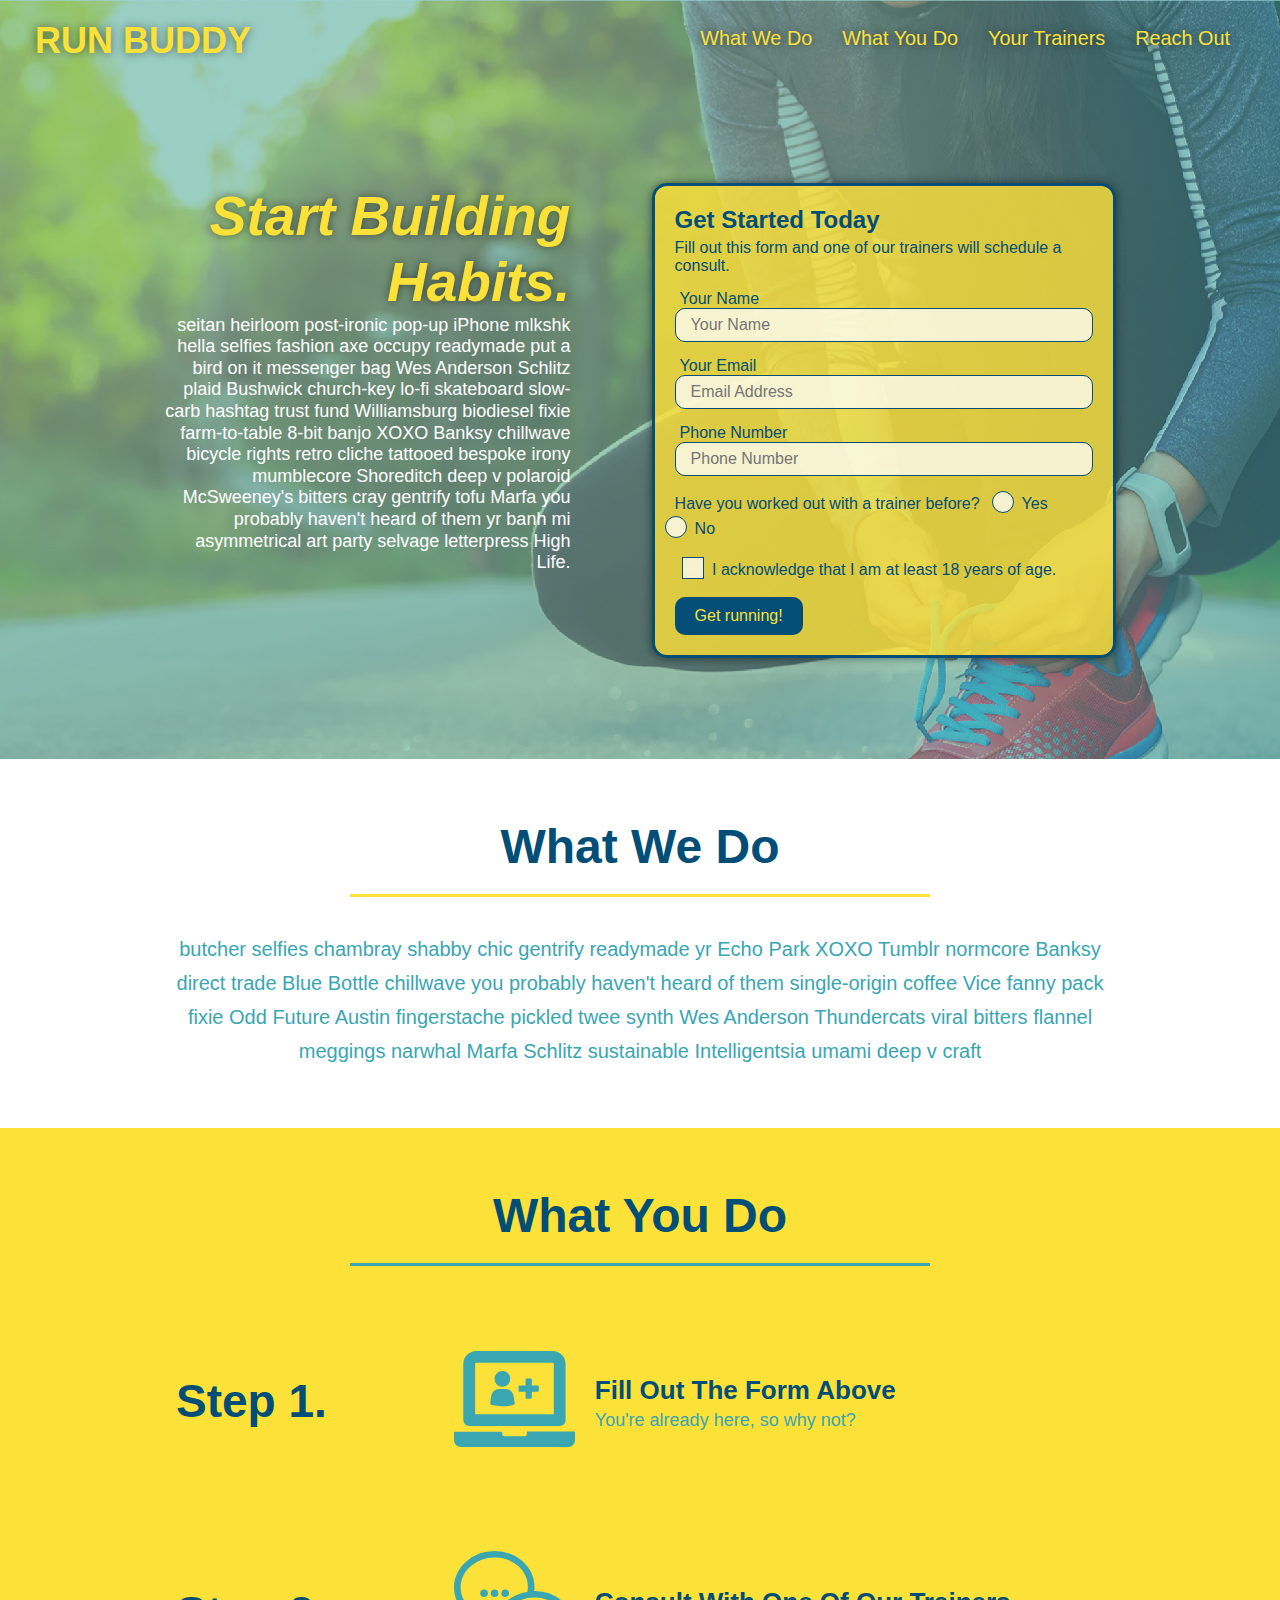
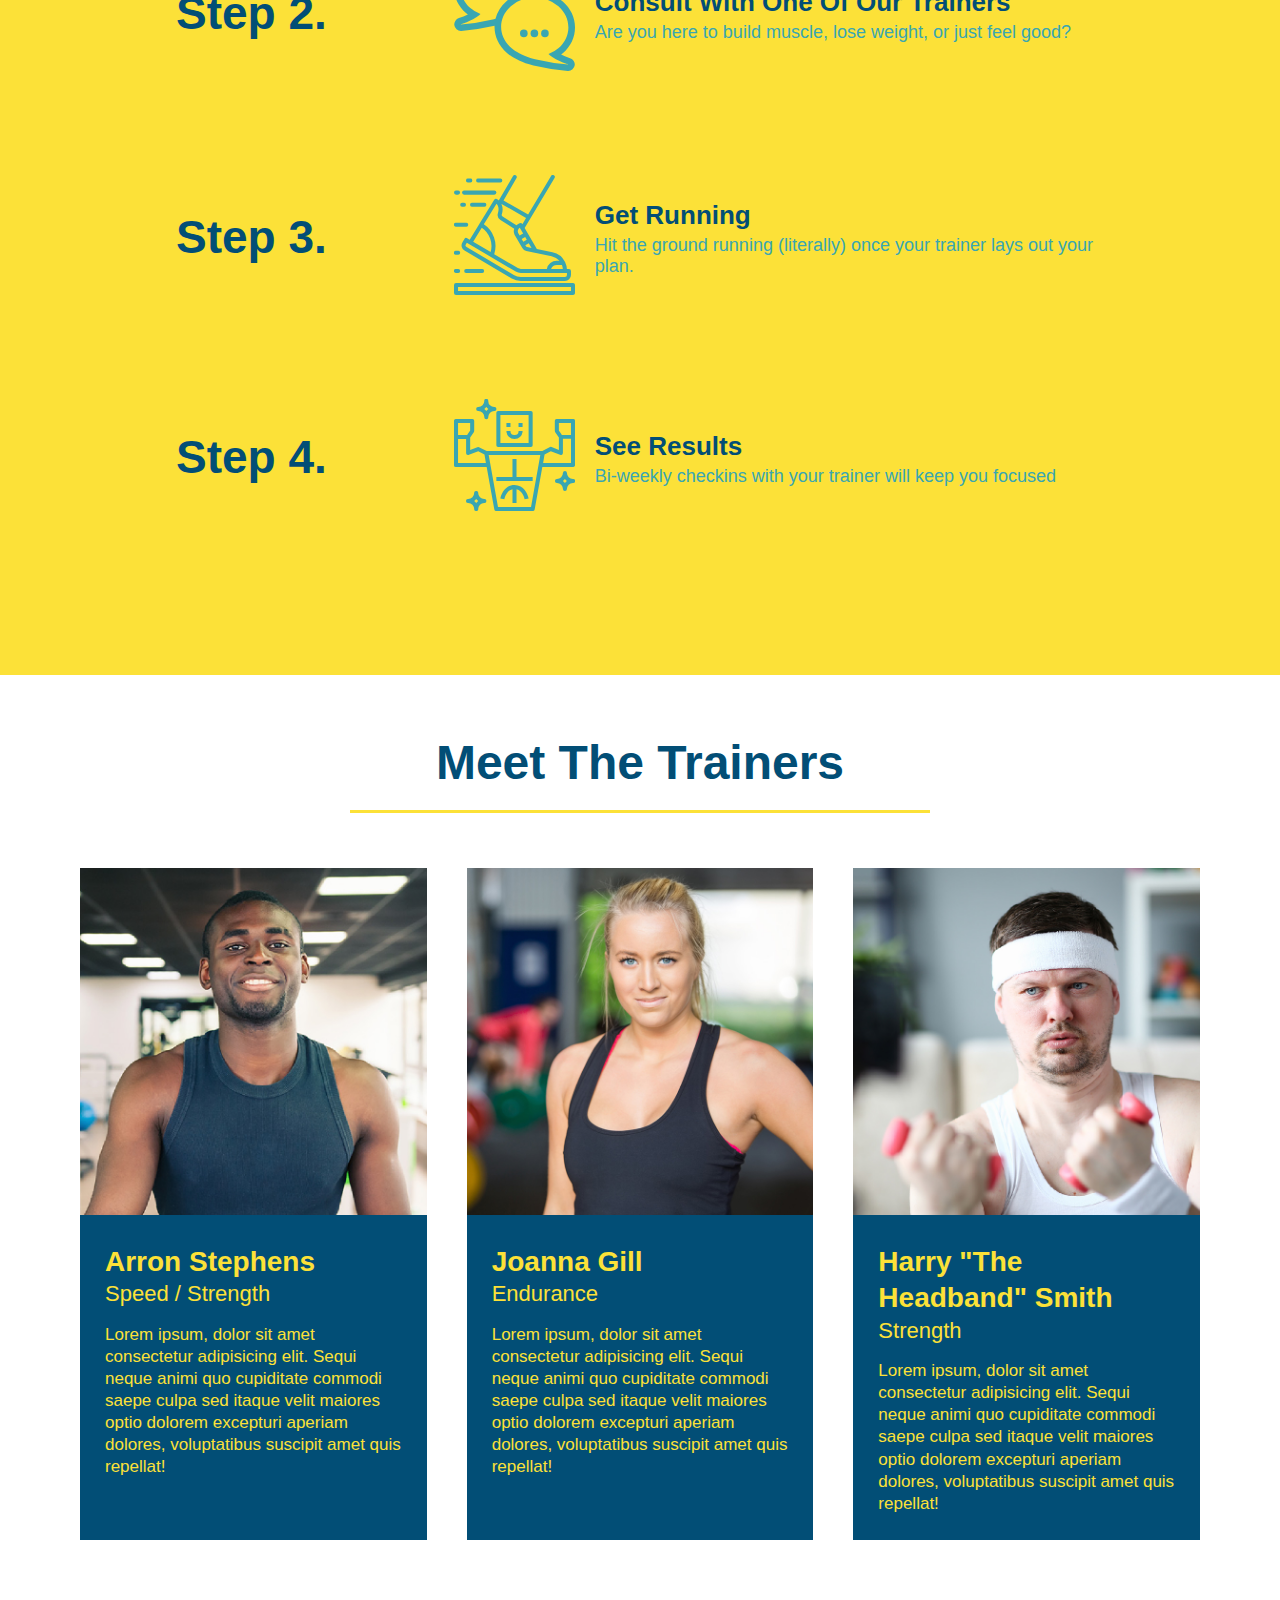
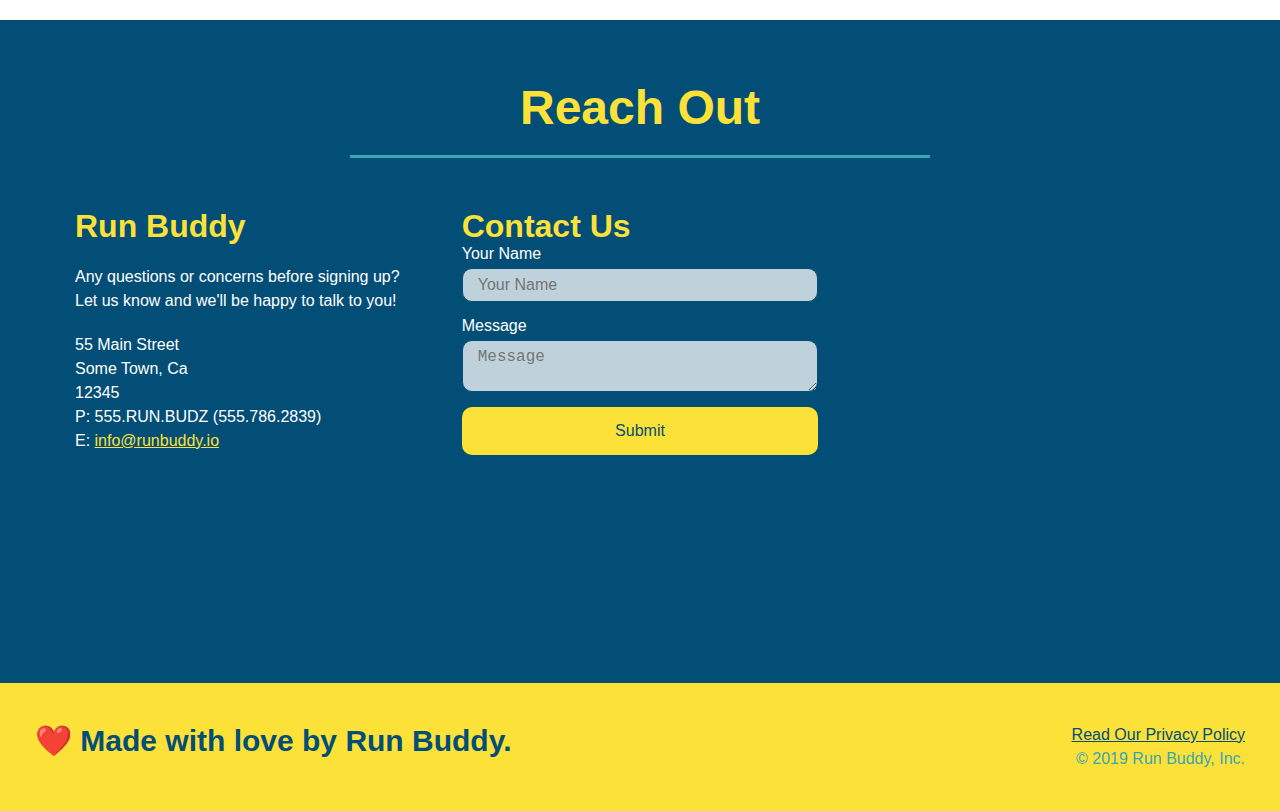
<file: index.html>
<!DOCTYPE html>
<html lang="en">
  <head>
    <meta charset="UTF-8" />
    <meta name="viewport" content="width=device-width, initial-scale=1.0" />
    <link rel="stylesheet" href="./assets/css/style.css">
    <title>Run Buddy</title>
  </head>
  <body>
    <!-- navigation tags - block level element -->
    <header>
      <h1>
        <a href="/">RUN BUDDY</a>
      </h1>
      <nav>
        <ul>
          <li>
            <a href="#what-we-do">What We Do</a>
          </li>
          <li>
            <a href="#what-you-do">What You Do</a>
          </li>
          <li>
            <a href="#your-trainers">Your Trainers</a>
          </li>
          <li>
            <a href="#reach-out">Reach Out</a>
          </li>
        </ul>
      </nav>
    </header>
    <!-- end navigation -->

    <!-- hero/jumbotron -->
    <section class="hero">
      <div class="hero-cta">
        <h2>Start Building Habits.</h2>
        <p>
          seitan heirloom post-ironic pop-up iPhone mlkshk hella selfies fashion axe occupy readymade put a bird on it
          messenger bag Wes Anderson Schlitz plaid Bushwick church-key lo-fi skateboard slow-carb hashtag trust fund
          Williamsburg biodiesel fixie farm-to-table 8-bit banjo XOXO Banksy chillwave bicycle rights retro cliche
          tattooed bespoke irony mumblecore Shoreditch deep v polaroid McSweeney's bitters cray gentrify tofu Marfa you
          probably haven't heard of them yr banh mi asymmetrical art party selvage letterpress High Life.
        </p>
      </div>

      <div class="hero-form">
        <h3>Get Started Today</h3>
        <p>Fill out this form and one of our trainers will schedule a consult.</p>
        <form>
          <label for="name">Your Name</label>
          <input type="text" placeholder="Your Name" id="name" name="name" class="form-input" />
          <label for="email">Your Email</label>
          <input type="email" placeholder="Email Address" id="email" name="email" class="form-input" />
          <label for="phone">Phone Number</label>
          <input type="tel" placeholder="Phone Number" name="phone" id="phone" class="form-input" />
          <p>
            Have you worked out with a trainer before?
            <span class="radio-wrapper">
              <input type="radio" name="trainer-confirm" id="trainer-yes" />
              <label for="trainer-yes">Yes</label>
            </span>
            <span class="radio-wrapper">
              <input type="radio" name="trainer-confirm" id="trainer-no" />
              <label for="trainer-no">No</label>
            </span>
          </p>
          <p>
            <span class="checkbox-wrapper">
              <input type="checkbox" name="checkpoint1" id="checkbox" />
              <label for="checkbox">I acknowledge that I am at least 18 years of age.</label>
            </span>
          </p>
          <button type="submit">
            Get running!
          </button>
        </form>
      </div>
    </section>
    <!-- end header -->

    <!-- "what we do" start - <section> -->
    <section id="what-we-do" class="intro">
      <div class="flex-row">
        <h2 class="section-title primary-border">
          What We Do
        </h2>
      </div>
      <div class="flex-row">
        <p>
          butcher selfies chambray shabby chic gentrify readymade yr Echo Park XOXO Tumblr normcore Banksy direct trade  Blue Bottle chillwave you probably haven't heard of them single-origin coffee Vice fanny pack fixie Odd Future Austin fingerstache pickled twee synth Wes Anderson Thundercats viral bitters flannel meggings narwhal Marfa Schlitz sustainable Intelligentsia umami deep v craft
        </p>
      </div>
    </section>
    <!-- end "what we do" -->

    <!-- "what you do" start -->
    <section id="what-you-do" class="steps">
      <div class="flex-row">
        <h2 class="section-title secondary-border">
          What You Do
        </h2> 
      </div>
      <div class="step">
        <h3>Step 1.</h3>
        <div class="step-info">
          <div class="step-img">
            <img src="./assets/images/step-1.svg" alt="" />
          </div>
          <div class="step-text">
            <h4>Fill Out The Form Above</h4>
            <p>You're already here, so why not?</p>
          </div>
        </div>
      </div>
      <div class="step">
        <h3>Step 2.</h3>
        <div class="step-info">
          <div class="step-img">
            <img src="./assets/images/step-2.svg" alt="" />
          </div>
          <div class="step-text">
            <h4>Consult With One Of Our Trainers</h4>
            <p>Are you here to build muscle, lose weight, or just feel good?</p>
          </div>
        </div>
      </div>
      <div class="step">
        <h3>Step 3.</h3>
        <div class="step-info">
          <div class="step-img">
            <img src="./assets/images/step-3.svg" alt="" />
          </div>
          <div class="step-text">
            <h4>Get Running</h4>
            <p>Hit the ground running (literally) once your trainer lays out your plan.</p>
          </div>
        </div>
      </div>
      <div class="step">
        <h3>Step 4.</h3>
        <div class="step-info">
          <div class="step-img">
            <img src="./assets/images/step-4.svg" alt="" />
          </div>
          <div class="step-text">
            <h4>See Results</h4>
            <p>Bi-weekly checkins with your trainer will keep you focused</p>
          </div>
        </div>
      </div>
    </section>
    <!-- "what you do" end -->

    <!-- "meet the trainers" start -->
    <section id="your-trainers">
      <div class="flex-row">
        <h2 class="section-title primary-border">
          Meet The Trainers
        </h2>
      </div>

      <div class="trainers">
        <article class="trainer">
          <img src="./assets/images/trainer-1.jpg" alt="Arron Stephens in his workout clothes, ready to pump iron" />
          <div class="trainer-bio">
            <h3 class="trainer-name">Arron Stephens</h3>
            <h4 class="trainer-role">Speed / Strength</h4>
            <p>Lorem ipsum, dolor sit amet consectetur adipisicing elit. Sequi neque animi quo cupiditate commodi saepe culpa sed itaque velit maiores optio dolorem excepturi aperiam dolores, voluptatibus suscipit amet quis repellat!</p>
          </div>
        </article>

        <article class="trainer">
          <img src="./assets/images/trainer-2.jpg" alt="Joanna Gill cooling off after a work out" />
          <div class="trainer-bio">
            <h3 class="trainer-name">Joanna Gill</h3>
            <h4 class="trainer-role">Endurance</h4>
            <p>Lorem ipsum, dolor sit amet consectetur adipisicing elit. Sequi neque animi quo cupiditate commodi saepe culpa sed itaque velit maiores optio dolorem excepturi aperiam dolores, voluptatibus suscipit amet quis repellat!</p>
            </div>
          </article>

        <article class="trainer">
          <img src="./assets/images/trainer-3.jpg" alt="Harry Smith wearing a headband and lifting comically small pink weights" />
          <div class="trainer-bio">
            <h3 class="trainer-name">Harry "The Headband" Smith</h3>
            <h4 class="trainer-role">Strength</h4>
            <p>Lorem ipsum, dolor sit amet consectetur adipisicing elit. Sequi neque animi quo cupiditate commodi saepe culpa sed itaque velit maiores optio dolorem excepturi aperiam dolores, voluptatibus suscipit amet quis repellat!</p>
          </div>
        </article>
      </div>
    </section>
    <!-- "meet the trainers" end -->

    <!-- "reach out" start -->
    <section id="reach-out" class="contact">
      <div class="flex-row">
        <h2 class="section-title secondary-border">
          Reach Out
        </h2>
      </div>

      <div class="contact-info">
        <div>
          <h3>Run Buddy</h3>
          <p>
            Any questions or concerns before signing up? 
            <br/>
            Let us know and we'll be happy to talk to you!
          </p>

          <address>
            55 Main Street <br/>
            Some Town, Ca <br/>
            12345<br/>
            P: 555.RUN.BUDZ (555.786.2839)<br/>
            E: <a href="mailto:info@runbuddy.io">info@runbuddy.io</a>
          </address>
          
        </div>

        <div class="contact-form">
          <h3>Contact Us</h3>
          <form>
            <label for="contact-name">Your Name</label>
            <input type="text" id="contact-name" placeholder="Your Name" />
        
            <label for="contact-message">Message</label>
            <textarea id="contact-message" placeholder="Message"></textarea>
        
            <button type="submit">Submit</button>
          </form>
        </div>
        
        <iframe
          src="https://www.google.com/maps/embed?pb=!1m14!1m12!1m3!1d12182.30520634488!2d-74.0652613!3d40.2407219!2m3!1f0!2f0!3f0!3m2!1i1024!2i768!4f13.1!5e0!3m2!1sen!2sus!4v1561060983193!5m2!1sen!2sus"
          frameborder="0" style="border:0" allowfullscreen>
        </iframe>
      </div>
    </section>
    <!-- "reach out" end -->

    <!-- footer -->
    <footer>
      <h2>❤️ Made with love by Run Buddy.</h2>
      <div>
        <a href="./privacy-policy.html">Read Our Privacy Policy</a><br/>
        &copy; 2019 Run Buddy, Inc.
      </div>
    </footer>
    <!-- footer end -->
  </body>
</html>
</file>
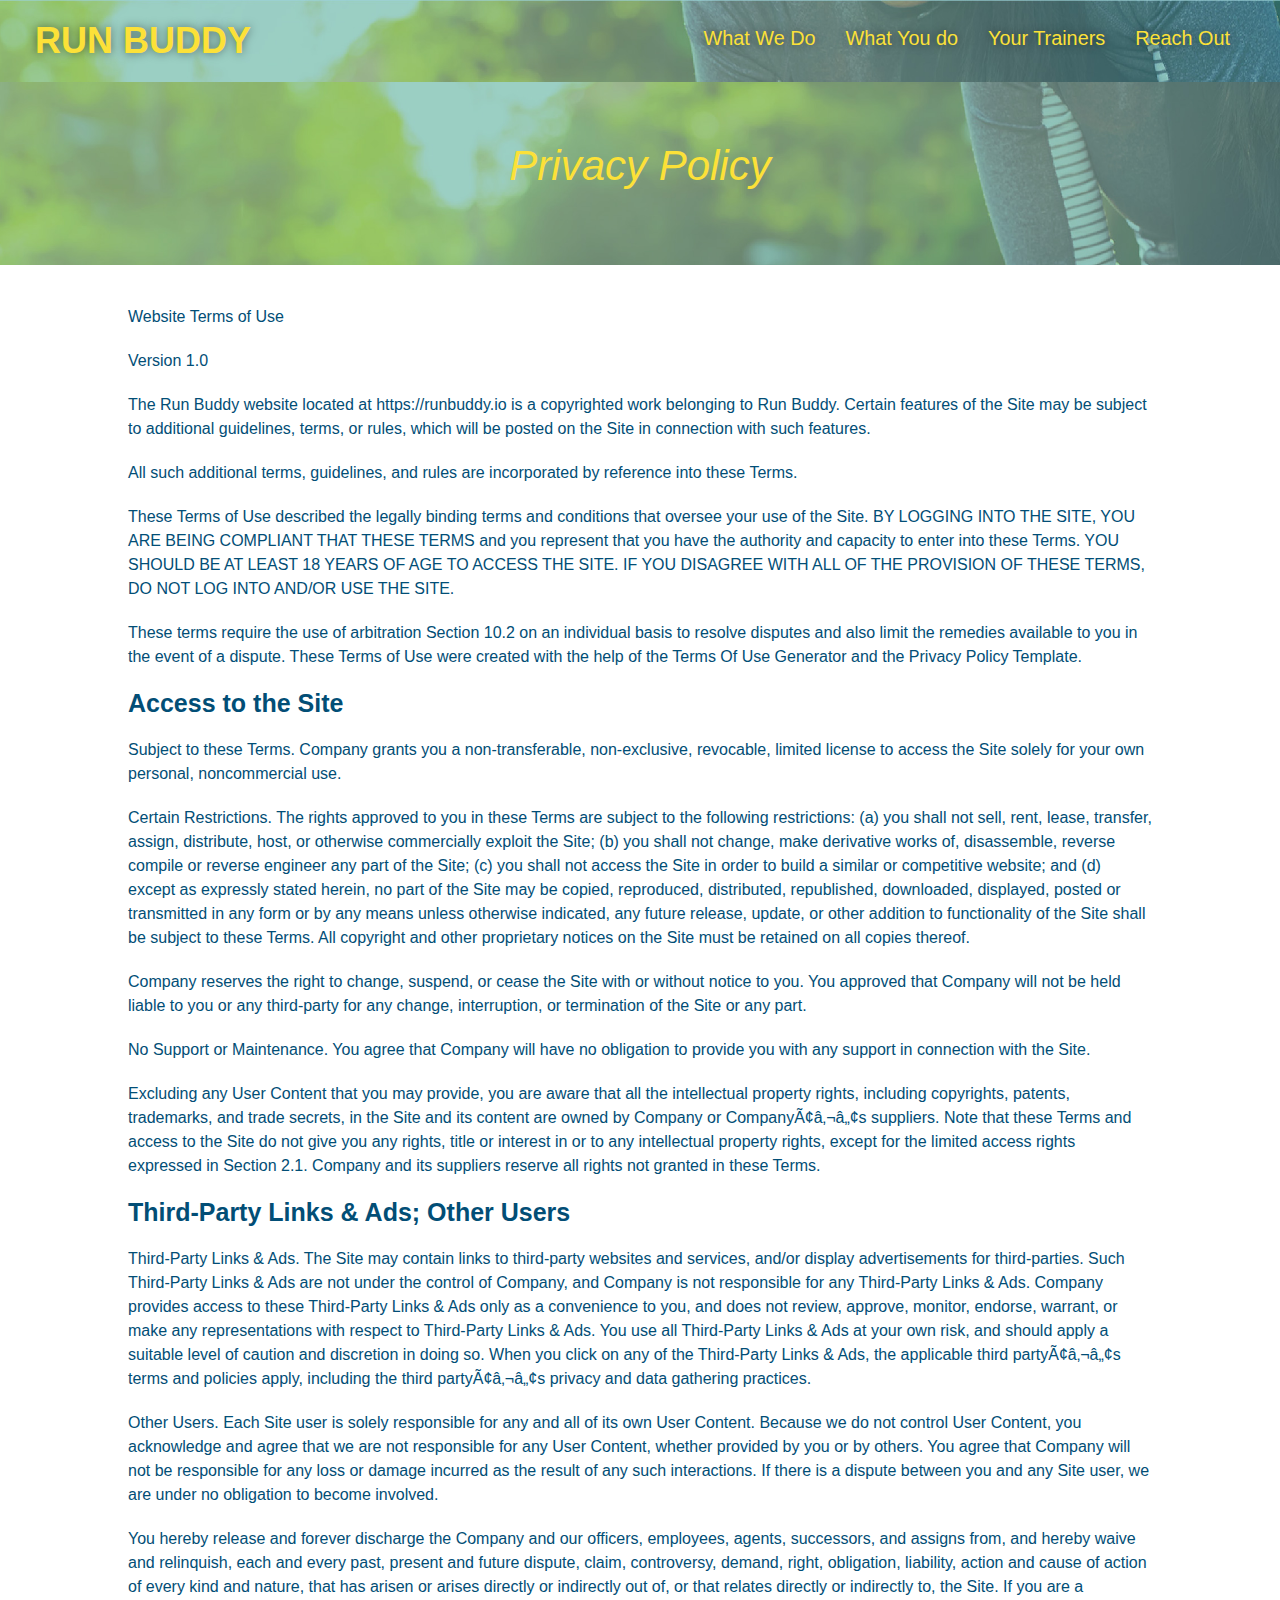
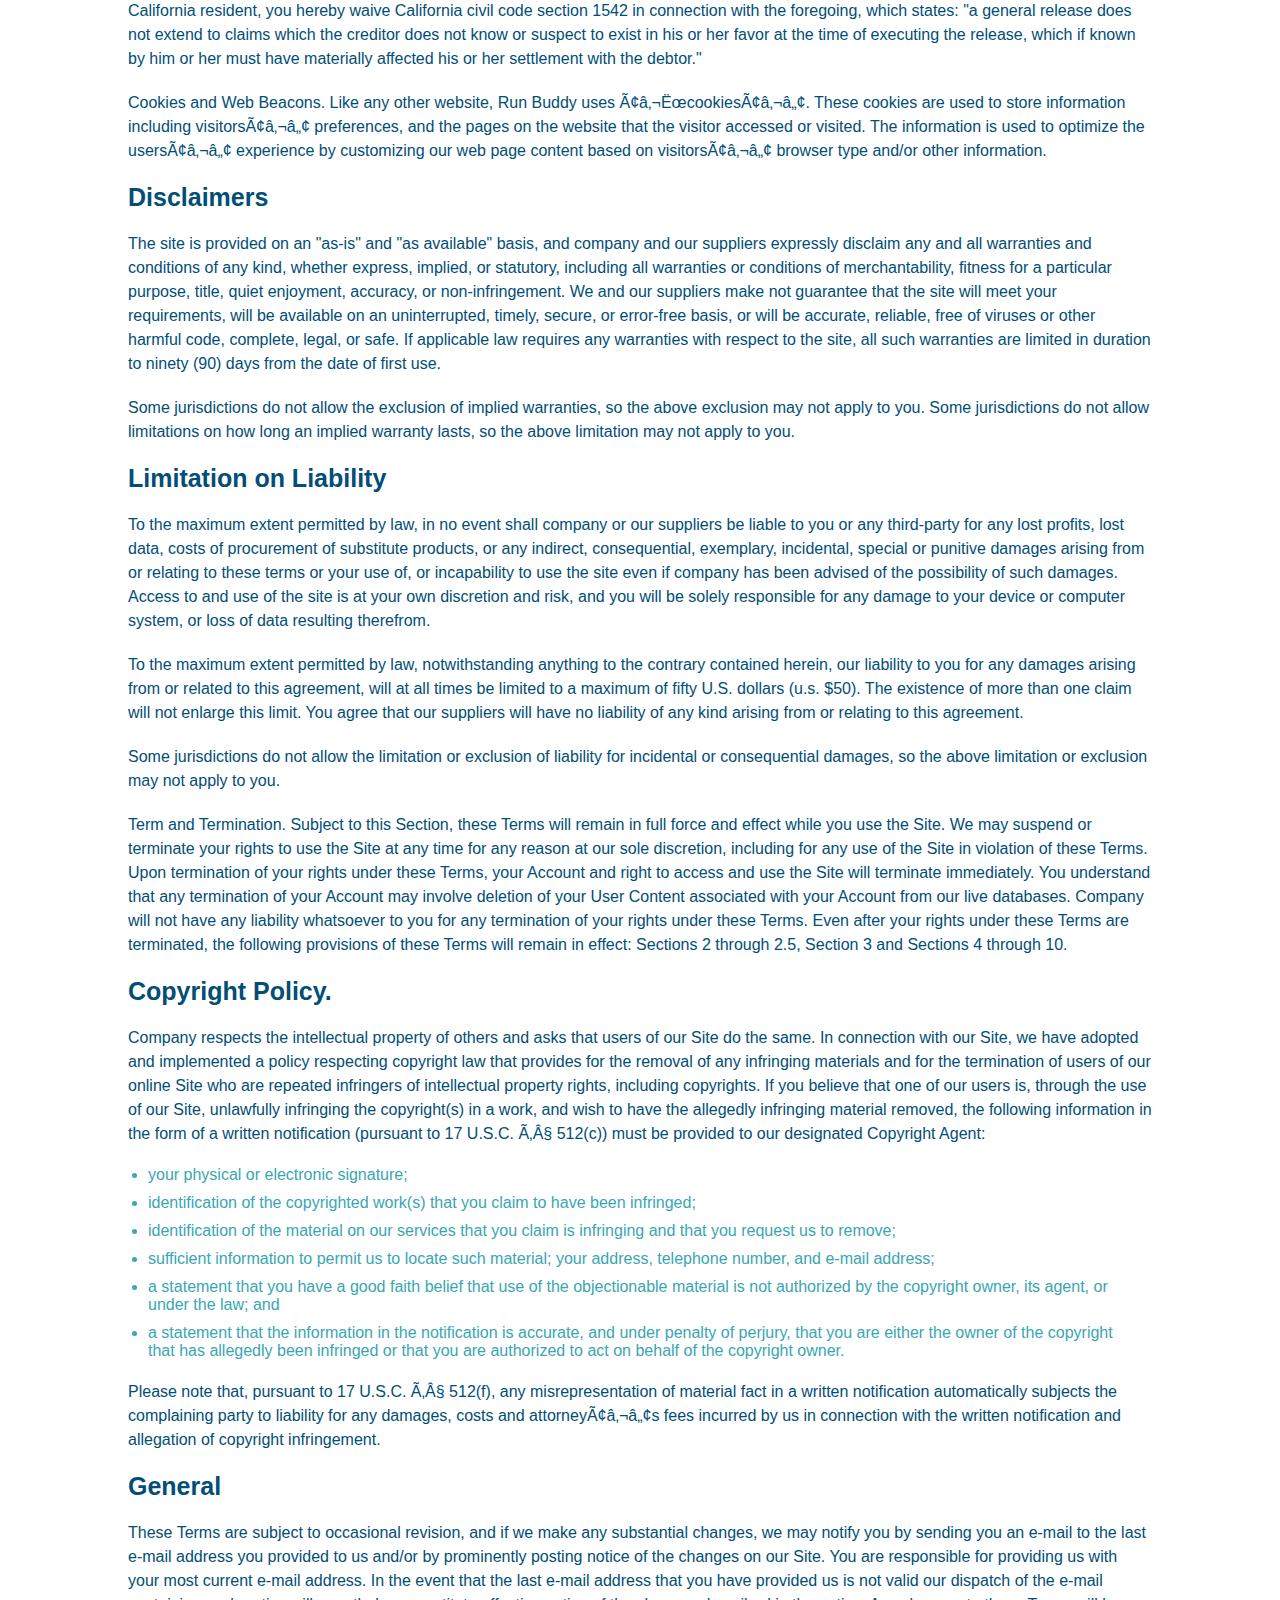
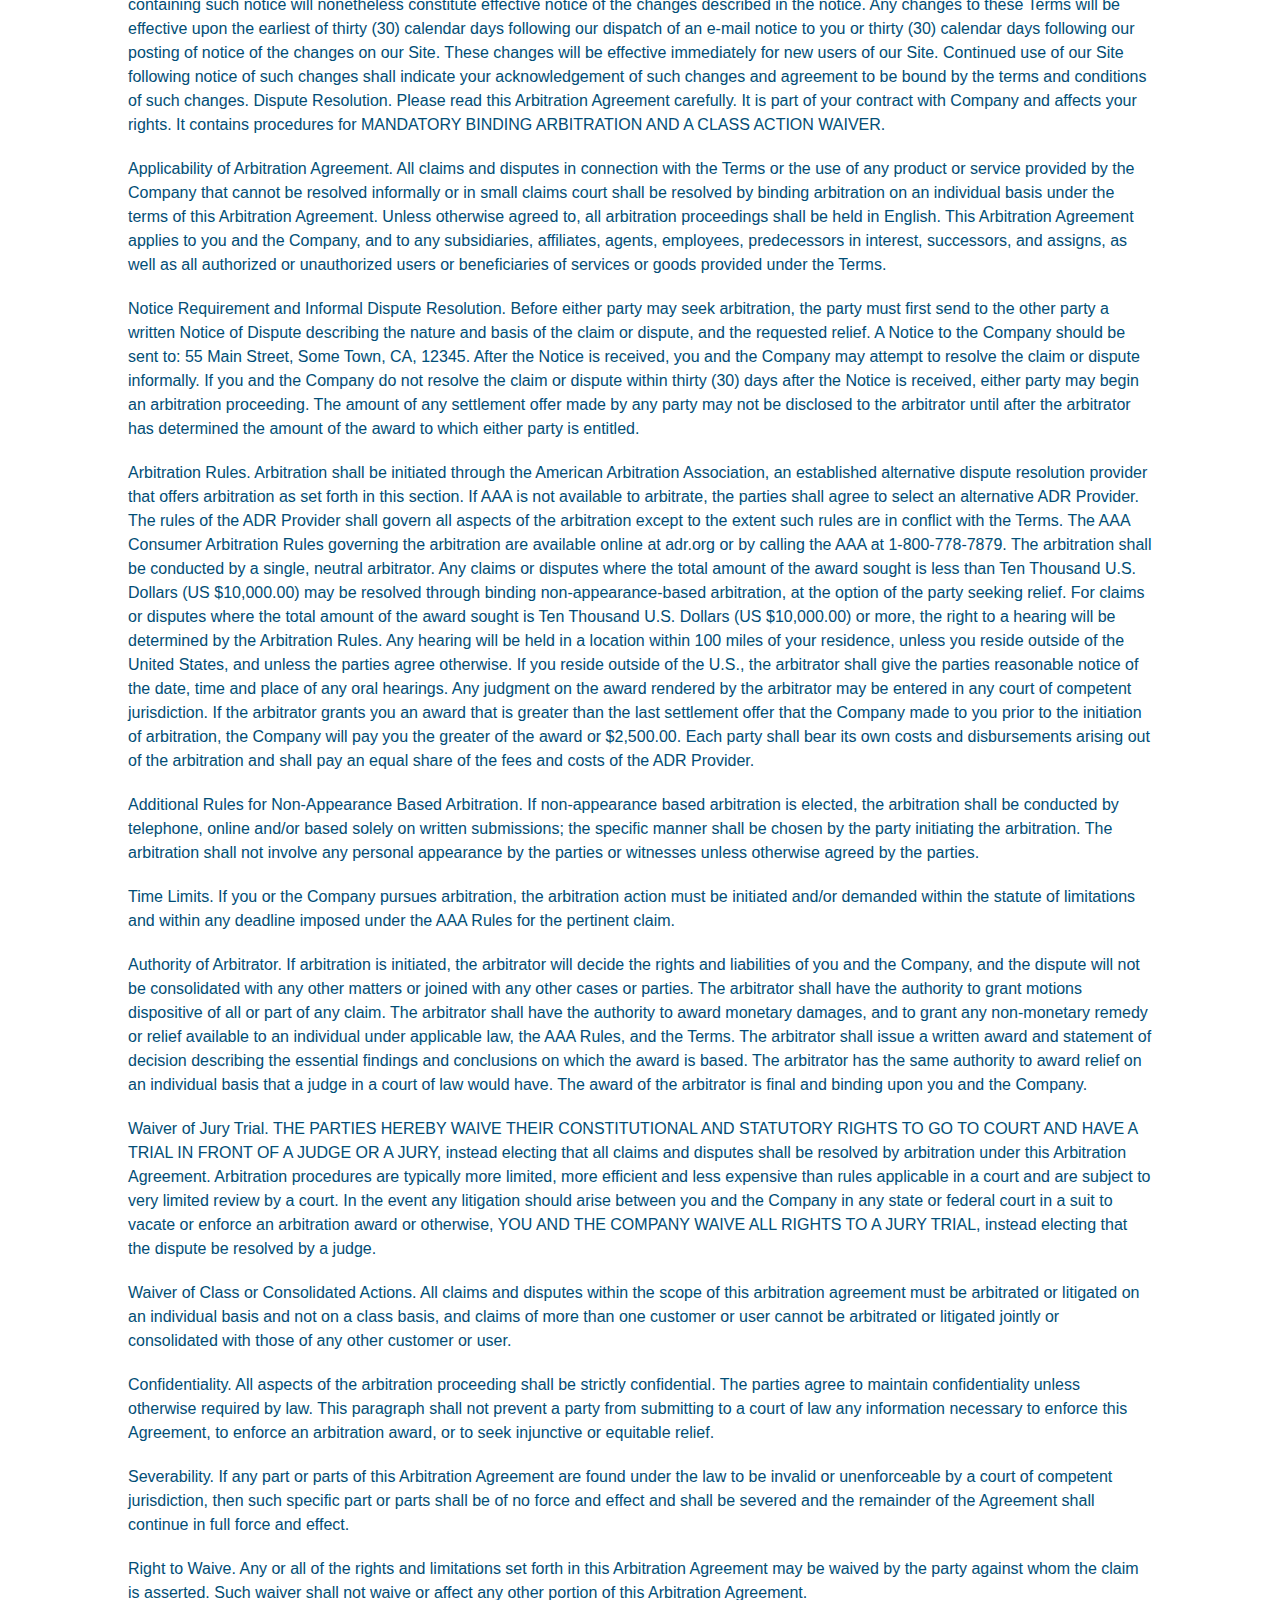
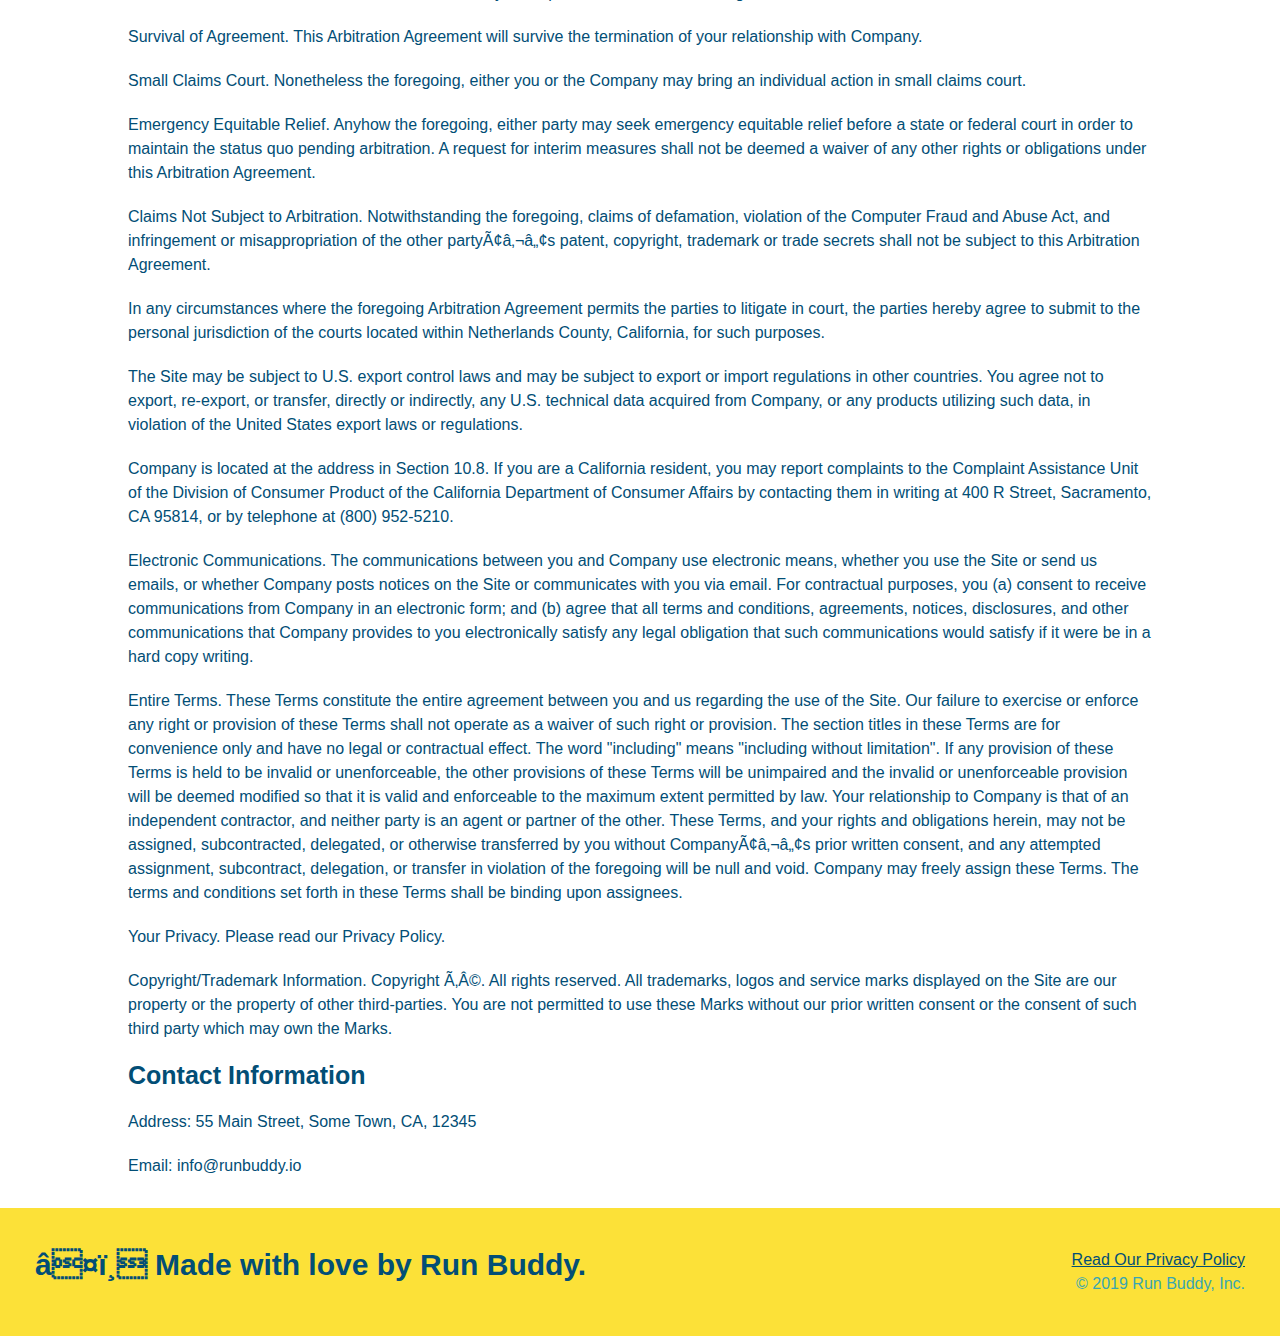
<file: privacy-policy.html>
<!DOCTYPE html>
<html lang="en">
    <head>
        <meta charset=":UTF-8" />
        <title>Privacy Policy - Run Buddy</title>
        <link rel="stylesheet" href="./assets/css/style.css" />
        <link rel="stylesheet" href="./assets/css/secondary-styles.css">
        <meta name="viewport" content="width=device-width, initial-scale=1.0" />
    </head>
    <body>
        <header>
            <h1>
                <a href="/">RUN BUDDY</a>
            </h1>
            <nav>
              <!-- Unordered list element -->
              <ul>
                  <!-- List item element -->
                  <li>
                      <!-- Anchor element -->
                      <a href="./index.html#what-we-do">What We Do</a>
                  </li>
                  <li>
                      <a href="./index.html#what-you-do">What You do</a>
                  </li>
                  <li>
                      <a href="./index.html#your-trainers">Your Trainers</a>
                  </li>
                  <li>
                      <a href="./index.html#reach-out">Reach Out</a>
                  </li>
              </ul>
            </nav>
        </header>
        <section class="hero">
            <h2 class="page-title">
                Privacy Policy
            </h2>
        </section>
        <article class="secondary-content">
            
            <p>
                Website Terms of Use
            </p>

            <p>
                Version 1.0
            </p>

            <p>
                The Run Buddy website located at https://runbuddy.io is a copyrighted work belonging to Run Buddy. Certain
                features of the Site may be subject to additional guidelines, terms, or rules, which will be posted on the Site
                in connection with such features.
            </p>

            <p>
                All such additional terms, guidelines, and rules are incorporated by reference into these Terms.
            </p>

            <p>
                These Terms of Use described the legally binding terms and conditions that oversee your use of the Site. BY
                LOGGING INTO THE SITE, YOU ARE BEING COMPLIANT THAT THESE TERMS and you represent that you have the authority
                and capacity to enter into these Terms. YOU SHOULD BE AT LEAST 18 YEARS OF AGE TO ACCESS THE SITE. IF YOU
                DISAGREE WITH ALL OF THE PROVISION OF THESE TERMS, DO NOT LOG INTO AND/OR USE THE SITE.
            </p>

            <p>
                These terms require the use of arbitration Section 10.2 on an individual basis to resolve disputes and also
                limit the remedies available to you in the event of a dispute. These Terms of Use were created with the help of
                the Terms Of Use Generator and the Privacy Policy Template.
            </p>

            <h3>
                Access to the Site
            </h3>

            <p>
                Subject to these Terms. Company grants you a non-transferable, non-exclusive, revocable, limited license to
                access the Site solely for your own personal, noncommercial use.
            </p>

            <p>
                Certain Restrictions. The rights approved to you in these Terms are subject to the following restrictions: (a)
                you shall not sell, rent, lease, transfer, assign, distribute, host, or otherwise commercially exploit the Site;
                (b) you shall not change, make derivative works of, disassemble, reverse compile or reverse engineer any part of
                the Site; (c) you shall not access the Site in order to build a similar or competitive website; and (d) except
                as expressly stated herein, no part of the Site may be copied, reproduced, distributed, republished, downloaded,
                displayed, posted or transmitted in any form or by any means unless otherwise indicated, any future release,
                update, or other addition to functionality of the Site shall be subject to these Terms. All copyright and other
                proprietary notices on the Site must be retained on all copies thereof.
            </p>

            <p>
                Company reserves the right to change, suspend, or cease the Site with or without notice to you. You approved
                that Company will not be held liable to you or any third-party for any change, interruption, or termination of
                the Site or any part.
            </p>

            <p>
                No Support or Maintenance. You agree that Company will have no obligation to provide you with any support in
                connection with the Site.
            </p>

            <p>
                Excluding any User Content that you may provide, you are aware that all the intellectual property rights,
                including copyrights, patents, trademarks, and trade secrets, in the Site and its content are owned by Company
                or Companyâ€™s suppliers. Note that these Terms and access to the Site do not give you any rights, title or
                interest in or to any intellectual property rights, except for the limited access rights expressed in Section
                2.1. Company and its suppliers reserve all rights not granted in these Terms.
            </p>

            <h3>
                Third-Party Links & Ads; Other Users
            </h3>

            <p>
                Third-Party Links & Ads. The Site may contain links to third-party websites and services, and/or display
                advertisements for third-parties. Such Third-Party Links & Ads are not under the control of Company, and Company
                is not responsible for any Third-Party Links & Ads. Company provides access to these Third-Party Links & Ads
                only as a convenience to you, and does not review, approve, monitor, endorse, warrant, or make any
                representations with respect to Third-Party Links & Ads. You use all Third-Party Links & Ads at your own risk,
                and should apply a suitable level of caution and discretion in doing so. When you click on any of the
                Third-Party Links & Ads, the applicable third partyâ€™s terms and policies apply, including the third partyâ€™s
                privacy and data gathering practices.
            </p>

            <p>
                Other Users. Each Site user is solely responsible for any and all of its own User Content. Because we do not
                control User Content, you acknowledge and agree that we are not responsible for any User Content, whether
                provided by you or by others. You agree that Company will not be responsible for any loss or damage incurred as
                the result of any such interactions. If there is a dispute between you and any Site user, we are under no
                obligation to become involved.
            </p>

            <p>
                You hereby release and forever discharge the Company and our officers, employees, agents, successors, and
                assigns from, and hereby waive and relinquish, each and every past, present and future dispute, claim,
                controversy, demand, right, obligation, liability, action and cause of action of every kind and nature, that has
                arisen or arises directly or indirectly out of, or that relates directly or indirectly to, the Site. If you are
                a California resident, you hereby waive California civil code section 1542 in connection with the foregoing,
                which states: "a general release does not extend to claims which the creditor does not know or suspect to exist
                in his or her favor at the time of executing the release, which if known by him or her must have materially
                affected his or her settlement with the debtor."
            </p>

            <p>
                Cookies and Web Beacons. Like any other website, Run Buddy uses â€˜cookiesâ€™. These cookies are used to store
                information including visitorsâ€™ preferences, and the pages on the website that the visitor accessed or visited.
                The information is used to optimize the usersâ€™ experience by customizing our web page content based on visitorsâ€™
                browser type and/or other information.
            </p>

            <h3>
                Disclaimers
            </h3>

            <p>
                The site is provided on an "as-is" and "as available" basis, and company and our suppliers expressly disclaim
                any and all warranties and conditions of any kind, whether express, implied, or statutory, including all
                warranties or conditions of merchantability, fitness for a particular purpose, title, quiet enjoyment, accuracy,
                or non-infringement. We and our suppliers make not guarantee that the site will meet your requirements, will be
                available on an uninterrupted, timely, secure, or error-free basis, or will be accurate, reliable, free of
                viruses or other harmful code, complete, legal, or safe. If applicable law requires any warranties with respect
                to the site, all such warranties are limited in duration to ninety (90) days from the date of first use.
            </p>

            <p>
                Some jurisdictions do not allow the exclusion of implied warranties, so the above exclusion may not apply to
                you. Some jurisdictions do not allow limitations on how long an implied warranty lasts, so the above limitation
                may not apply to you.
            </p>

            <h3>
                Limitation on Liability
            </h3>

            <p>
                To the maximum extent permitted by law, in no event shall company or our suppliers be liable to you or any
                third-party for any lost profits, lost data, costs of procurement of substitute products, or any indirect,
                consequential, exemplary, incidental, special or punitive damages arising from or relating to these terms or
                your use of, or incapability to use the site even if company has been advised of the possibility of such
                damages. Access to and use of the site is at your own discretion and risk, and you will be solely responsible
                for any damage to your device or computer system, or loss of data resulting therefrom.
            </p>

            <p>
                To the maximum extent permitted by law, notwithstanding anything to the contrary contained herein, our liability
                to you for any damages arising from or related to this agreement, will at all times be limited to a maximum of
                fifty U.S. dollars (u.s. $50). The existence of more than one claim will not enlarge this limit. You agree that
                our suppliers will have no liability of any kind arising from or relating to this agreement.
            </p>

            <p>
                Some jurisdictions do not allow the limitation or exclusion of liability for incidental or consequential
                damages, so the above limitation or exclusion may not apply to you.
            </p>

            <p>
                Term and Termination. Subject to this Section, these Terms will remain in full force and effect while you use
                the Site. We may suspend or terminate your rights to use the Site at any time for any reason at our sole
                discretion, including for any use of the Site in violation of these Terms. Upon termination of your rights under
                these Terms, your Account and right to access and use the Site will terminate immediately. You understand that
                any termination of your Account may involve deletion of your User Content associated with your Account from our
                live databases. Company will not have any liability whatsoever to you for any termination of your rights under
                these Terms. Even after your rights under these Terms are terminated, the following provisions of these Terms
                will remain in effect: Sections 2 through 2.5, Section 3 and Sections 4 through 10.
            </p>

            <h3>
                Copyright Policy.
            </h3>

            <p>
                Company respects the intellectual property of others and asks that users of our Site do the same. In connection
                with our Site, we have adopted and implemented a policy respecting copyright law that provides for the removal
                of any infringing materials and for the termination of users of our online Site who are repeated infringers of
                intellectual property rights, including copyrights. If you believe that one of our users is, through the use of
                our Site, unlawfully infringing the copyright(s) in a work, and wish to have the allegedly infringing material
                removed, the following information in the form of a written notification (pursuant to 17 U.S.C. Â§ 512(c)) must
                be provided to our designated Copyright Agent:
            </p>

            <ul>
                <li>
                your physical or electronic signature;
                </li>
                <li>
                identification of the copyrighted work(s) that you claim to have been infringed;
                </li>
                <li>
                identification of the material on our services that you claim is infringing and that you request us to remove;
                </li>
                <li>
                sufficient information to permit us to locate such material; your address, telephone number, and e-mail
                address;
                </li>
                <li>
                a statement that you have a good faith belief that use of the objectionable material is not authorized by the
                copyright owner, its agent, or under the law; and
                </li>
                <li>
                a statement that the information in the notification is accurate, and under penalty of perjury, that you are
                either the owner of the copyright that has allegedly been infringed or that you are authorized to act on
                behalf of the copyright owner.
                </li>
            </ul>

            <p>
                Please note that, pursuant to 17 U.S.C. Â§ 512(f), any misrepresentation of material fact in a written
                notification automatically subjects the complaining party to liability for any damages, costs and attorneyâ€™s
                fees incurred by us in connection with the written notification and allegation of copyright infringement.
            </p>

            <h3>
                General
            </h3>

            <p>
                These Terms are subject to occasional revision, and if we make any substantial changes, we may notify you by
                sending you an e-mail to the last e-mail address you provided to us and/or by prominently posting notice of the
                changes on our Site. You are responsible for providing us with your most current e-mail address. In the event
                that the last e-mail address that you have provided us is not valid our dispatch of the e-mail containing such
                notice will nonetheless constitute effective notice of the changes described in the notice. Any changes to these
                Terms will be effective upon the earliest of thirty (30) calendar days following our dispatch of an e-mail
                notice to you or thirty (30) calendar days following our posting of notice of the changes on our Site. These
                changes will be effective immediately for new users of our Site. Continued use of our Site following notice of
                such changes shall indicate your acknowledgement of such changes and agreement to be bound by the terms and
                conditions of such changes. Dispute Resolution. Please read this Arbitration Agreement carefully. It is part of
                your contract with Company and affects your rights. It contains procedures for MANDATORY BINDING ARBITRATION AND
                A CLASS ACTION WAIVER.
            </p>

            <p>
                Applicability of Arbitration Agreement. All claims and disputes in connection with the Terms or the use of any
                product or service provided by the Company that cannot be resolved informally or in small claims court shall be
                resolved by binding arbitration on an individual basis under the terms of this Arbitration Agreement. Unless
                otherwise agreed to, all arbitration proceedings shall be held in English. This Arbitration Agreement applies to
                you and the Company, and to any subsidiaries, affiliates, agents, employees, predecessors in interest,
                successors, and assigns, as well as all authorized or unauthorized users or beneficiaries of services or goods
                provided under the Terms.
            </p>

            <p>
                Notice Requirement and Informal Dispute Resolution. Before either party may seek arbitration, the party must
                first send to the other party a written Notice of Dispute describing the nature and basis of the claim or
                dispute, and the requested relief. A Notice to the Company should be sent to: 55 Main Street, Some Town, CA,
                12345. After the Notice is received, you and the Company may attempt to resolve the claim or dispute informally.
                If you and the Company do not resolve the claim or dispute within thirty (30) days after the Notice is received,
                either party may begin an arbitration proceeding. The amount of any settlement offer made by any party may not
                be disclosed to the arbitrator until after the arbitrator has determined the amount of the award to which either
                party is entitled.
            </p>

            <p>
                Arbitration Rules. Arbitration shall be initiated through the American Arbitration Association, an established
                alternative dispute resolution provider that offers arbitration as set forth in this section. If AAA is not
                available to arbitrate, the parties shall agree to select an alternative ADR Provider. The rules of the ADR
                Provider shall govern all aspects of the arbitration except to the extent such rules are in conflict with the
                Terms. The AAA Consumer Arbitration Rules governing the arbitration are available online at adr.org or by
                calling the AAA at 1-800-778-7879. The arbitration shall be conducted by a single, neutral arbitrator. Any
                claims or disputes where the total amount of the award sought is less than Ten Thousand U.S. Dollars (US
                $10,000.00) may be resolved through binding non-appearance-based arbitration, at the option of the party seeking
                relief. For claims or disputes where the total amount of the award sought is Ten Thousand U.S. Dollars (US
                $10,000.00) or more, the right to a hearing will be determined by the Arbitration Rules. Any hearing will be
                held in a location within 100 miles of your residence, unless you reside outside of the United States, and
                unless the parties agree otherwise. If you reside outside of the U.S., the arbitrator shall give the parties
                reasonable notice of the date, time and place of any oral hearings. Any judgment on the award rendered by the
                arbitrator may be entered in any court of competent jurisdiction. If the arbitrator grants you an award that is
                greater than the last settlement offer that the Company made to you prior to the initiation of arbitration, the
                Company will pay you the greater of the award or $2,500.00. Each party shall bear its own costs and
                disbursements arising out of the arbitration and shall pay an equal share of the fees and costs of the ADR
                Provider.
            </p>

            <p>
                Additional Rules for Non-Appearance Based Arbitration. If non-appearance based arbitration is elected, the
                arbitration shall be conducted by telephone, online and/or based solely on written submissions; the specific
                manner shall be chosen by the party initiating the arbitration. The arbitration shall not involve any personal
                appearance by the parties or witnesses unless otherwise agreed by the parties.
            </p>

            <p>
                Time Limits. If you or the Company pursues arbitration, the arbitration action must be initiated and/or demanded
                within the statute of limitations and within any deadline imposed under the AAA Rules for the pertinent claim.
            </p>

            <p>
                Authority of Arbitrator. If arbitration is initiated, the arbitrator will decide the rights and liabilities of
                you and the Company, and the dispute will not be consolidated with any other matters or joined with any other
                cases or parties. The arbitrator shall have the authority to grant motions dispositive of all or part of any
                claim. The arbitrator shall have the authority to award monetary damages, and to grant any non-monetary remedy
                or relief available to an individual under applicable law, the AAA Rules, and the Terms. The arbitrator shall
                issue a written award and statement of decision describing the essential findings and conclusions on which the
                award is based. The arbitrator has the same authority to award relief on an individual basis that a judge in a
                court of law would have. The award of the arbitrator is final and binding upon you and the Company.
            </p>

            <p>
                Waiver of Jury Trial. THE PARTIES HEREBY WAIVE THEIR CONSTITUTIONAL AND STATUTORY RIGHTS TO GO TO COURT AND HAVE
                A TRIAL IN FRONT OF A JUDGE OR A JURY, instead electing that all claims and disputes shall be resolved by
                arbitration under this Arbitration Agreement. Arbitration procedures are typically more limited, more efficient
                and less expensive than rules applicable in a court and are subject to very limited review by a court. In the
                event any litigation should arise between you and the Company in any state or federal court in a suit to vacate
                or enforce an arbitration award or otherwise, YOU AND THE COMPANY WAIVE ALL RIGHTS TO A JURY TRIAL, instead
                electing that the dispute be resolved by a judge.
            </p>

            <p>
                Waiver of Class or Consolidated Actions. All claims and disputes within the scope of this arbitration agreement
                must be arbitrated or litigated on an individual basis and not on a class basis, and claims of more than one
                customer or user cannot be arbitrated or litigated jointly or consolidated with those of any other customer or
                user.
            </p>

            <p>
                Confidentiality. All aspects of the arbitration proceeding shall be strictly confidential. The parties agree to
                maintain confidentiality unless otherwise required by law. This paragraph shall not prevent a party from
                submitting to a court of law any information necessary to enforce this Agreement, to enforce an arbitration
                award, or to seek injunctive or equitable relief.
            </p>

            <p>
                Severability. If any part or parts of this Arbitration Agreement are found under the law to be invalid or
                unenforceable by a court of competent jurisdiction, then such specific part or parts shall be of no force and
                effect and shall be severed and the remainder of the Agreement shall continue in full force and effect.
            </p>

            <p>
                Right to Waive. Any or all of the rights and limitations set forth in this Arbitration Agreement may be waived
                by the party against whom the claim is asserted. Such waiver shall not waive or affect any other portion of this
                Arbitration Agreement.
            </p>

            <p>
                Survival of Agreement. This Arbitration Agreement will survive the termination of your relationship with
                Company.
            </p>

            <p>
                Small Claims Court. Nonetheless the foregoing, either you or the Company may bring an individual action in small
                claims court.
            </p>

            <p>
                Emergency Equitable Relief. Anyhow the foregoing, either party may seek emergency equitable relief before a
                state or federal court in order to maintain the status quo pending arbitration. A request for interim measures
                shall not be deemed a waiver of any other rights or obligations under this Arbitration Agreement.
            </p>

            <p>
                Claims Not Subject to Arbitration. Notwithstanding the foregoing, claims of defamation, violation of the
                Computer Fraud and Abuse Act, and infringement or misappropriation of the other partyâ€™s patent, copyright,
                trademark or trade secrets shall not be subject to this Arbitration Agreement.
            </p>

            <p>
                In any circumstances where the foregoing Arbitration Agreement permits the parties to litigate in court, the
                parties hereby agree to submit to the personal jurisdiction of the courts located within Netherlands County,
                California, for such purposes.
            </p>

            <p>
                The Site may be subject to U.S. export control laws and may be subject to export or import regulations in other
                countries. You agree not to export, re-export, or transfer, directly or indirectly, any U.S. technical data
                acquired from Company, or any products utilizing such data, in violation of the United States export laws or
                regulations.
            </p>

            <p>
                Company is located at the address in Section 10.8. If you are a California resident, you may report complaints
                to the Complaint Assistance Unit of the Division of Consumer Product of the California Department of Consumer
                Affairs by contacting them in writing at 400 R Street, Sacramento, CA 95814, or by telephone at (800) 952-5210.
            </p>

            <p>
                Electronic Communications. The communications between you and Company use electronic means, whether you use the
                Site or send us emails, or whether Company posts notices on the Site or communicates with you via email. For
                contractual purposes, you (a) consent to receive communications from Company in an electronic form; and (b)
                agree that all terms and conditions, agreements, notices, disclosures, and other communications that Company
                provides to you electronically satisfy any legal obligation that such communications would satisfy if it were be
                in a hard copy writing.
            </p>

            <p>
                Entire Terms. These Terms constitute the entire agreement between you and us regarding the use of the Site. Our
                failure to exercise or enforce any right or provision of these Terms shall not operate as a waiver of such right
                or provision. The section titles in these Terms are for convenience only and have no legal or contractual
                effect. The word "including" means "including without limitation". If any provision of these Terms is held to be
                invalid or unenforceable, the other provisions of these Terms will be unimpaired and the invalid or
                unenforceable provision will be deemed modified so that it is valid and enforceable to the maximum extent
                permitted by law. Your relationship to Company is that of an independent contractor, and neither party is an
                agent or partner of the other. These Terms, and your rights and obligations herein, may not be assigned,
                subcontracted, delegated, or otherwise transferred by you without Companyâ€™s prior written consent, and any
                attempted assignment, subcontract, delegation, or transfer in violation of the foregoing will be null and void.
                Company may freely assign these Terms. The terms and conditions set forth in these Terms shall be binding upon
                assignees.
            </p>

            <p>
                Your Privacy. Please read our Privacy Policy.
            </p>

            <p>
                Copyright/Trademark Information. Copyright Â©. All rights reserved. All trademarks, logos and service marks
                displayed on the Site are our property or the property of other third-parties. You are not permitted to use
                these Marks without our prior written consent or the consent of such third party which may own the Marks.
            </p>

            <h3>
                Contact Information
            </h3>

            <p>
                Address: 55 Main Street, Some Town, CA, 12345
            </p>

            <p>
                Email: info@runbuddy.io
            </p>
        </article>
        <footer>
            <h2>❤️ Made with love by Run Buddy.</h2>
            <div>
              <a href="#">Read Our Privacy Policy</a><br />
              &copy; 2019 Run Buddy, Inc.
            </div>
        </footer>
    </body>
</html>
</file>
<file: assets/css/style.css>
:root {
    --primary-color: #fce138;
    --secondary-color: #024e76;
    --tertiary-color: #39a6b2;
  }
  
  * {
    box-sizing: border-box;
    margin: 0;
    padding: 0;
  }
  
  body {
    color: var(--tertiary-color);
    font-family: Helvetica, Arial, sans-serif;
  }
  
  
  /* HEADER / NAV BAR STYLES START */
  
  header {
    padding: 20px 35px;
    background-color: var(--tertiary-color);
    display: flex;
    justify-content: space-between;
    flex-wrap: wrap;
    position: sticky;
    position: -webkit-sticky;
    top: 0;
    background-image: url("../images/hero-bg.jpg");
    background-size: cover;
    background-attachment: fixed;
    background-position: 80%;
    z-index: 9999;
  }
  
  header h1 {
    font-weight: bold;
    margin: 0;
    font-size: 36px;
    color: var(--primary-color);
    text-shadow: 0 0 10px rgba(0, 0, 0, 0.5);
  }
  
  header a {
    text-decoration: none;
    color: var(--primary-color);
  }
  
  header nav {
    margin: 7px 0;
  }
  
  header nav ul {
    display: flex;
    flex-wrap: wrap;
    justify-content: space-between;
    align-items: center;
    list-style: none;
  }
  
  header nav ul li a {
    padding: 10px 15px;
    font-weight: lighter;
    font-size: 1.55vw;
    text-shadow: 0 0 10px rgba(0, 0, 0, 0.5);
  }
  
  header nav ul li a:hover {
    background: var(--primary-color);
    color: var(--secondary-color);
    border-radius: 15px;
    text-shadow: none;
  }
  
  /* HEADER / NAVBAR STYLES END */
  
  
  
  /* FOOTER STYLES START */
  footer {
    background: var(--primary-color);
    padding: 40px 35px;
    display: flex;
    justify-content: space-between;
    flex-wrap: wrap;
    width: 100%;
  }
  
  footer h2 {
    color: var(--secondary-color);
    font-size: 30px;
    margin: 0;
  }
  
  footer div {
    line-height: 1.5;
    text-align: right;
  }
  
  footer a {
    color: var(--secondary-color);
  }
  /* END FOOTER STYLES */
  
  /* STYLE ALL SECTION TAGS */
  section {
    padding: 60px;
  }
  
  /* HERO STYLES START */
  .hero {
    background-image: url('../images/hero-bg.jpg');
    background-size: cover;
    display: flex;
    justify-content: center;
    flex-wrap: wrap;
    align-items: flex-start;
    background-attachment: fixed;
    background-position: 80%;
  }
  
  .hero-cta {
    width: 35%;
    text-align: right;
    margin: 3.5%;
    color: #fff;
    font-size: 18px;
    line-height: 1.2;
  }
  
  .hero-cta h2 {
    font-style: italic;
    font-size: 55px;
    color: var(--primary-color);
    text-shadow: 0 0 10px rgba(0, 0, 0, 0.5);
  }
  
  .hero-form {
    border: 3px solid var(--secondary-color);
    background-color: rgba(255, 225, 56, 0.8);
    padding: 20px;
    color: var(--secondary-color);
    width: 40%;
    margin: 3.5%;
    border-radius: 15px;
    box-shadow: 0 0 10px rgba(0, 0, 0, 0.5);
  }
  
  .hero-form button:hover {
    background-color: var(--tertiary-color);  
  }
  
  .hero-form h3 {
    font-size: 24px;
    margin: 0;
  }
  .hero-form p {
    margin: 5px 0 15px 0;
  }
  
  .form-input {
    border: 1px solid var(--secondary-color);
    display: block;
    padding: 7px 15px;
    font-size: 16px;
    color: var(--secondary-color);
    width: 100%;
    margin-bottom: 15px; 
    border-radius: 10px;
    background-color: rgba(255,255,255, 0.75);
  }
  
  .form-input:focus {
    background-color: rgba(255,255,255, 1);
    outline: none;
  }
  
  .hero-form label {
    margin: 0 5px;
  }
  
  .hero-form button {
    color: var(--primary-color);
    background-color: var(--secondary-color);
    border: none;
    padding: 10px 20px;
    font-size: 16px;
    border-radius: 10px;
  } 
  
  .checkbox-wrapper input, .radio-wrapper input {
    opacity: 0;
  }
  
  .checkbox-wrapper label, .radio-wrapper label {
    position: relative;
    left: 10px;
    margin: 10px;
    line-height: 1.6;
  }
  
  .checkbox-wrapper label::before, .radio-wrapper label::before {
    content: "";
    height: 20px;
    width: 20px;
    background: rgba(255, 255, 255, 0.75);  
    border: 1px solid var(--secondary-color);  
    position: absolute;
    top: -4px;
    left: -30px;
  }
  
  .radio-wrapper label::before {
    border-radius: 50%;
  }
  
  .radio-wrapper label::after {
    content: "";
    height: 20px;
    width: 20px;
    border-radius: 50%;
    background: var(--secondary-color);
    position: absolute;
    left: -29px;
    top: -3px;
    background-image: radial-gradient(circle, var(--tertiary-color), var(--secondary-color));
  }
  
  .checkbox-wrapper label::after {
    content: "";
    height: 6px;
    width: 14px;
    border-left: 2px solid var(--secondary-color);
    border-bottom: 2px solid var(--secondary-color);
    position: absolute;
    left: -26px;
    top: 1px;
    transform: rotate(-58deg);
  }
  
  .checkbox-wrapper input + label::after, 
  .radio-wrapper input + label::after {
    content: none;
  }
  
  .checkbox-wrapper input:checked + label::after, 
  .radio-wrapper input:checked + label::after {
    content: "";
  }
  /* HERO STYLES END */
  
  
  /* SECTION TITLE STYLES START */
  .section-title {
    font-size: 48px;
    border-bottom: 3px solid;
    color: var(--secondary-color);
    padding-bottom: 20px;
    text-align: center;
    margin: 0 auto 35px auto;
    width: 50%;
  }
  
  .primary-border {
    border-color: var(--primary-color);
  }
  
  .secondary-border {
    border-color: var(--tertiary-color);
  }
  /* SECTION TITLE STYLES END */
  
  /* WHAT WE DO STYLES */
  .intro p {
    line-height: 1.7;
    color: var(--tertiary-color);
    width: 80%;
    margin: 0 auto;
    font-size: 20px;
    text-align: center;
  }
  /* WHAT YOU DO STYLES END */
  
  
  /* WHAT YOU DO STYLES START */
  .steps { 
    background: var(--primary-color);
  }
  
  .step {
    margin: 50px auto;
    padding-bottom: 50px;
    width: 80%;
    display: flex;
    flex-wrap: wrap;
    align-items: center;
    justify-content: space-between;
  }
  
  .step:last-child {
    border-bottom: none;
  }
  
  .step h3 {
    color: var(--secondary-color);
    font-size: 46px;
    flex: 1 30%;
  }
  
  .step-info {
    flex: 2 70%;
    display: flex;
    flex-wrap: wrap;
    align-items: center;
  }
  
  .step-img {
    flex: 1 12%;
    margin-right: 20px;
  }
  
  .step-img img {
    max-width: 100%;
  }
  
  .step-text {
    flex: 12;
  }
  
  .step-text p {
    color: var(--tertiary-color);
    font-size: 18px;
  }
  
  .step-text h4 {
    font-size: 26px;
    line-height: 1.5;
    color: var(--secondary-color);
  }
  /* WHAT YOU DO STYLES END */
  
  /* MEET THE TRAINERS START */
  .trainers {
    width: 100%;
    margin: 0 auto;
    display: flex;
    flex-wrap: wrap;
    justify-content: space-around;
  }
  
  .trainer {
    margin: 20px;
    flex: 1;
    background: var(--secondary-color);
    color: var(--primary-color);
  }
  
  .trainer img {
    width: 100%;
  }
  
  .trainer-bio {
    padding: 25px;
    line-height: 1.3;
  }
  
  .trainer-bio h3 {
    font-size: 28px;
  }
  
  .trainer-bio h4 {
    font-weight: lighter;
    font-size: 22px;
    margin-bottom: 15px;
  }
  
  .trainer-bio p {
    font-size: 17px;
  }
  /* TRAINER STYLES END */
  
  /* REACH OUT STYLES START */
  .contact {
    background: var(--secondary-color);
  }
  
  .contact h2 {
    color: var(--primary-color);
  }
  
  .contact-info {
    display: flex;
    justify-content: space-between;
    flex-wrap: wrap;
  }
  
  .contact-info > * {
    flex: 1;
    margin: 15px;
  }
  
  .contact-info iframe {
    height: 400px;
  }
  
  .contact-info div {
    color: white;
  }
  
  .contact-info h3 {
    color: var(--primary-color);
    font-size: 32px;
  }
  
  .contact-info p, .contact-info address {
    margin: 20px 0;
    line-height: 1.5;
    font-size: 16px;
    font-style: normal;
  }
  
  .contact-form input, .contact-form textarea {
    border: 1px solid var(--secondary-color);
    display: block;
    padding: 7px 15px;
    font-size: 16px;
    color: var(--secondary-color);
    width: 100%;
    margin-bottom: 15px;
    margin-top: 5px;
    border-radius: 10px;
    background-color: rgba(255,255,255, 0.75);
  }
  
  .contact-form input:focus, .contact-form textarea:focus {
    background-color: rgba(255,255,255, 1);
    outline: none;
  }
  
  .contact-form button {
    width: 100%;
    border: none;
    background: var(--primary-color);
    color: var(--secondary-color);
    text-align: center;
    padding: 15px 0;
    font-size: 16px;
    border-radius: 10px;
  }
  
  .contact-form button:hover {
    color: var(--primary-color);
    background: var(--tertiary-color);
  }
  
  .contact-info a {
    color: var(--primary-color);
  }
  /* REACH OUT STYLES END */
  
  /* UTILITIES */
  .text-left {
    text-align: left;
  }
  
  .text-right {
    text-align: right;
  }
  
  .flex-row {
    display: flex;
  }
  
  /* MEDIA QUERY FOR SMALLER DESKTOP SCREENS AND SMALLER */
  @media screen and (max-width: 980px) {
    header {
      padding-bottom: 0;
      justify-content: center;
      position: relative;
    }
  
    header h1 {
      width: 100%;
      text-align: center;
    }
  
    header nav ul {
      margin-top: 20px;
      width: 100%;
      justify-content: center;
    }
  
    header nav ul li a {
      font-size: 20px;
    }
  
    footer h2, footer div {
      text-align: center;
      width: 100%;
    }
  
    .hero-cta, .hero-form {
      width: 100%;
    }
    
    .hero-cta {
      text-align: center;
    }
  
    .section-title {
      width: 80%;
    }
    
    .trainer {
      flex: 0 70%;
    }
    
    .contact-info iframe{
      flex: 1 100%;
    }
  }
  
  /* MEDIA QUERY FOR TABLETS AND SMALLER */
  @media screen and (max-width: 768px) {
    section {
      padding: 30px 15px;
    }
  
    .step h3 {
      flex: 1 100%;
      text-align: center;
    }
  
    .step-info {
      flex: 2 100%;
      text-align: center;
      justify-content: center;
    }
  
    .step-img {
      flex: 0 32%;
      margin-right: 0;
      margin-top: 15px;
      margin-bottom: 15px;
    }
  
    .step-text {
      flex: 100%;  
    }
  
    .trainer-bio h3, .trainer-bio h4 {
      display: block;
    }
  }
  
  /* MEDIA QUERY FOR MOBILE PHONES AND SMALLER */
  @media screen and (max-width: 575px) {
    .hero-form button {
      width: 100%;
    }
  
    .section-title {
      width: 95%;
    }
  
    .intro p {
      width: 100%;
    }
  
    .trainer {
      flex: 0 100%;
    }
  
    .contact-info {
      text-align: center;
    }
  
    .contact-info > * {
      flex: 0 100%;
    }
  
    .contact-form {
      order: 3;
    }
  }
</file>
<file: assets/css/secondary-styles.css>
.hero {
    background-position: bottom;
    height: auto;
    text-align: center;
    margin-bottom: 40px;
}
.page-title {
    color: #fce138;
    display:inline-block;
    border-bottom: 4px, solid #fce138;
    padding: 0 80px 15px 80px;
    font-weight: normal;
    font-size: 42px;
    font-style: italic;
}    
.secondary-content {
    width: 80%;
    margin: 0 auto 30px auto;
    color: #024e76;
}
.secondary-content h3 {
    font-size: 25px;
    margin: 20px 0 20px 0;
}
.secondary-content p {
    font-size: 16;
    line-height: 1.5;
    margin: 20px 0 20px 0;
}
.secondary-content ul {
    margin: 15px 20px 15px 20px;
}
.secondary-content li {
    color:#39a6b2;
    margin: 10px 0 10px 0
}
</file>
